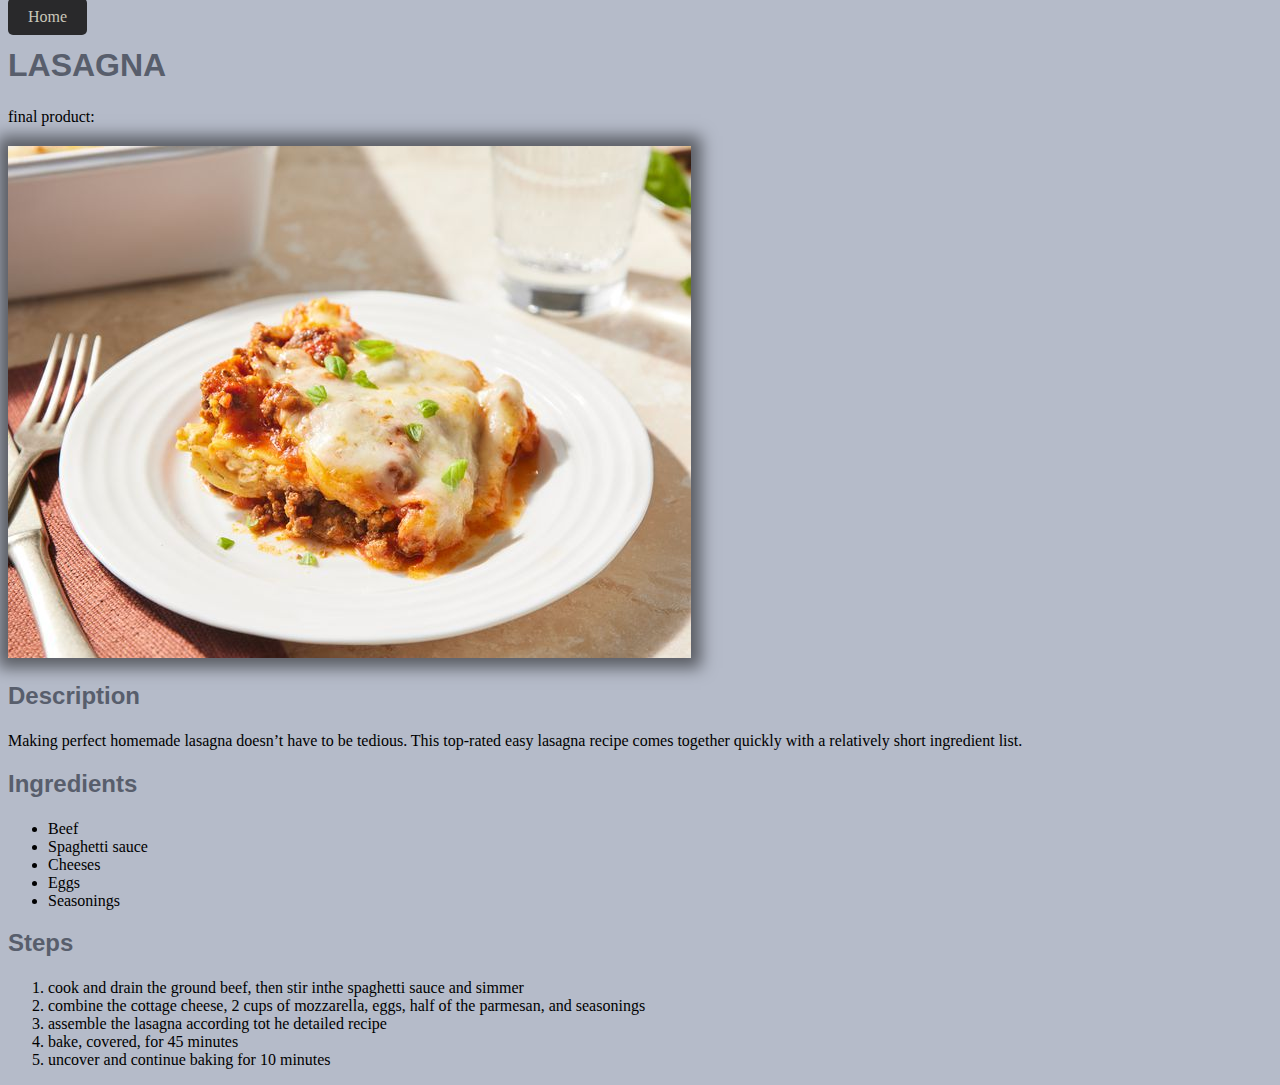
<file: recipes/lasagna.html>
<!DOCTYPE html>
<html lang="en">
  <head>
    <meta charset="UTF-8">
    <title>Lasagna</title>
    <link rel="stylesheet" href="../styles/styles.css"
  </head>

  <body>

    <a class="home" href="../index.html">Home</a>
    <h1>LASAGNA</h1>
    
    final product:
    <br>
    <img src="./lasagna.jpg" alt="a delicious lasagna meal">
    
    <h2>Description</h2>
    <p>
      Making perfect homemade lasagna doesn’t have to be tedious. This top-rated easy lasagna recipe comes together quickly with a relatively short ingredient list.
    </p>
    
    <h2>Ingredients</h2>
    <ul>
      <li>Beef</li>
      <li>Spaghetti sauce</li>
      <li>Cheeses</li>
      <li>Eggs</li>
      <li>Seasonings</li>
    </ul>

    <h2>Steps</h2>
    <ol>
      <li>cook and drain the ground beef, then stir inthe spaghetti sauce and simmer</li>
      <li>combine the cottage cheese, 2 cups of mozzarella, eggs, half of the parmesan, and seasonings</li>
      <li>assemble the lasagna according tot he detailed recipe</li>
      <li>bake, covered, for 45 minutes</li>
      <li>uncover and continue baking for 10 minutes</li>
    </ol>

  </body>
</html>
</file>
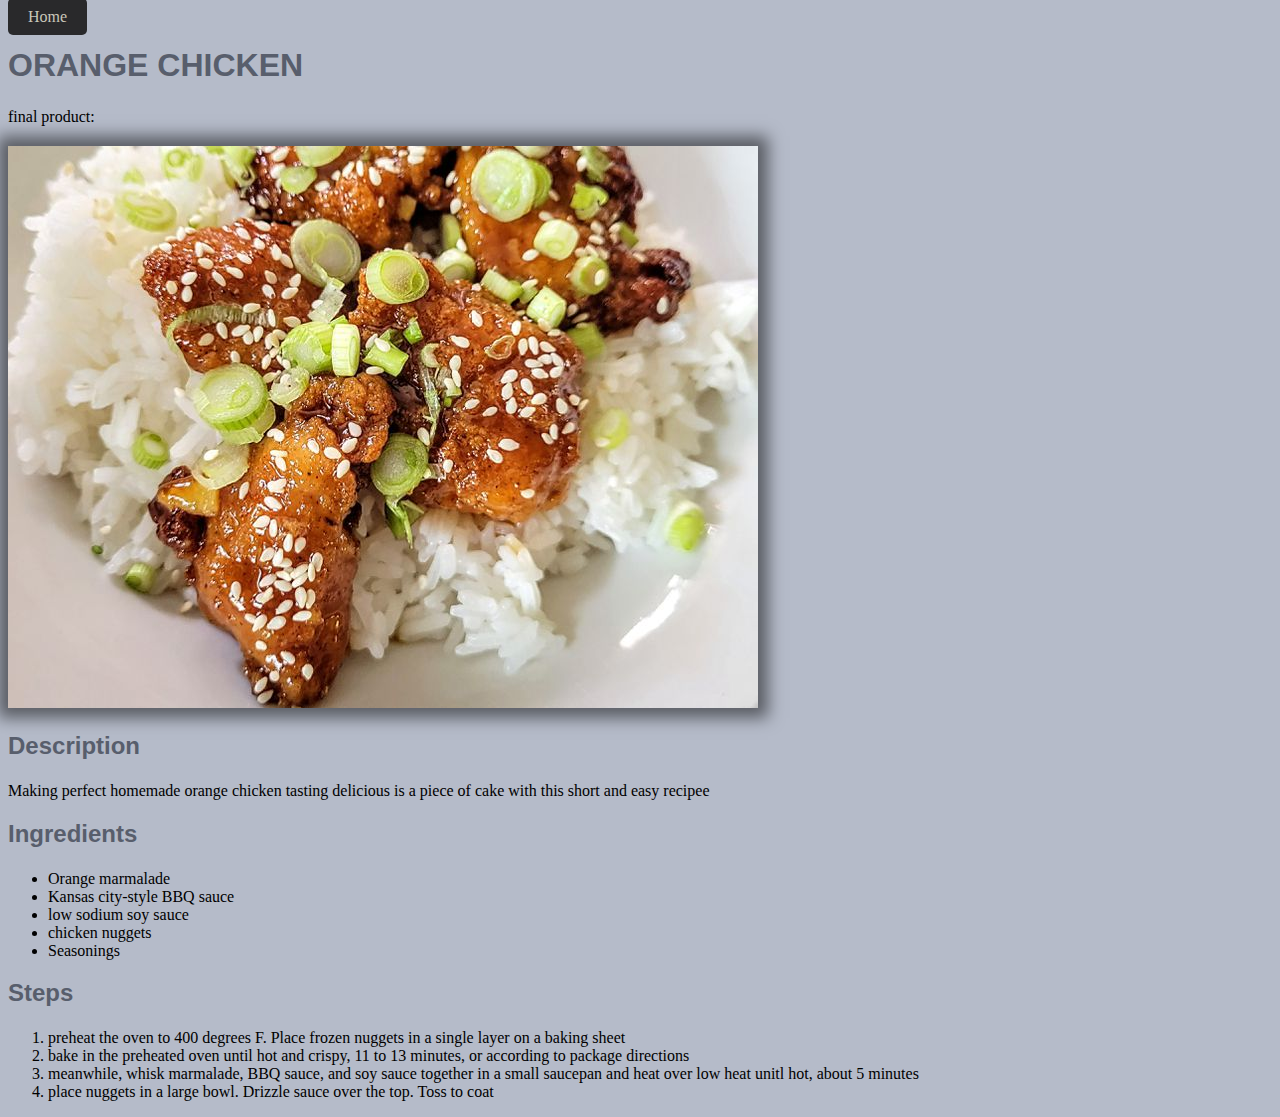
<file: recipes/orange-chicken.html>
<!DOCTYPE html>
<html lang="en">
  <head>
    <meta charset="UTF-8">
    <title>Orange Chicken</title>
    <link rel="stylesheet" href="../styles/styles.css"
  </head>

  <body>

    <a class="home" href="../index.html">Home</a>
    <h1>ORANGE CHICKEN</h1>
    
    final product:
    <br>
    <img src="./orange-chicken.jpg" alt="a delicious orange chicken meal">
    
    <h2>Description</h2>
    <p>
      Making perfect homemade orange chicken tasting delicious is a piece of cake with this short and easy recipee
    </p>
    
    <h2>Ingredients</h2>
    <ul>
      <li>Orange marmalade</li>
      <li>Kansas city-style BBQ sauce</li>
      <li>low sodium soy sauce</li>
      <li>chicken nuggets</li>
      <li>Seasonings</li>
    </ul>

    <h2>Steps</h2>
    <ol>
      <li>preheat the oven to 400 degrees F. Place frozen nuggets in a single layer on a baking sheet</li>
      <li>bake in the preheated oven until hot and crispy, 11 to 13 minutes, or according to package directions</li>
      <li>meanwhile, whisk marmalade, BBQ sauce, and soy sauce together in a small saucepan and heat over low heat unitl hot, about 5 minutes</li>
      <li>place nuggets in a large bowl. Drizzle sauce over the top. Toss to coat</li>
    </ol>

  </body>
</html>
</file>
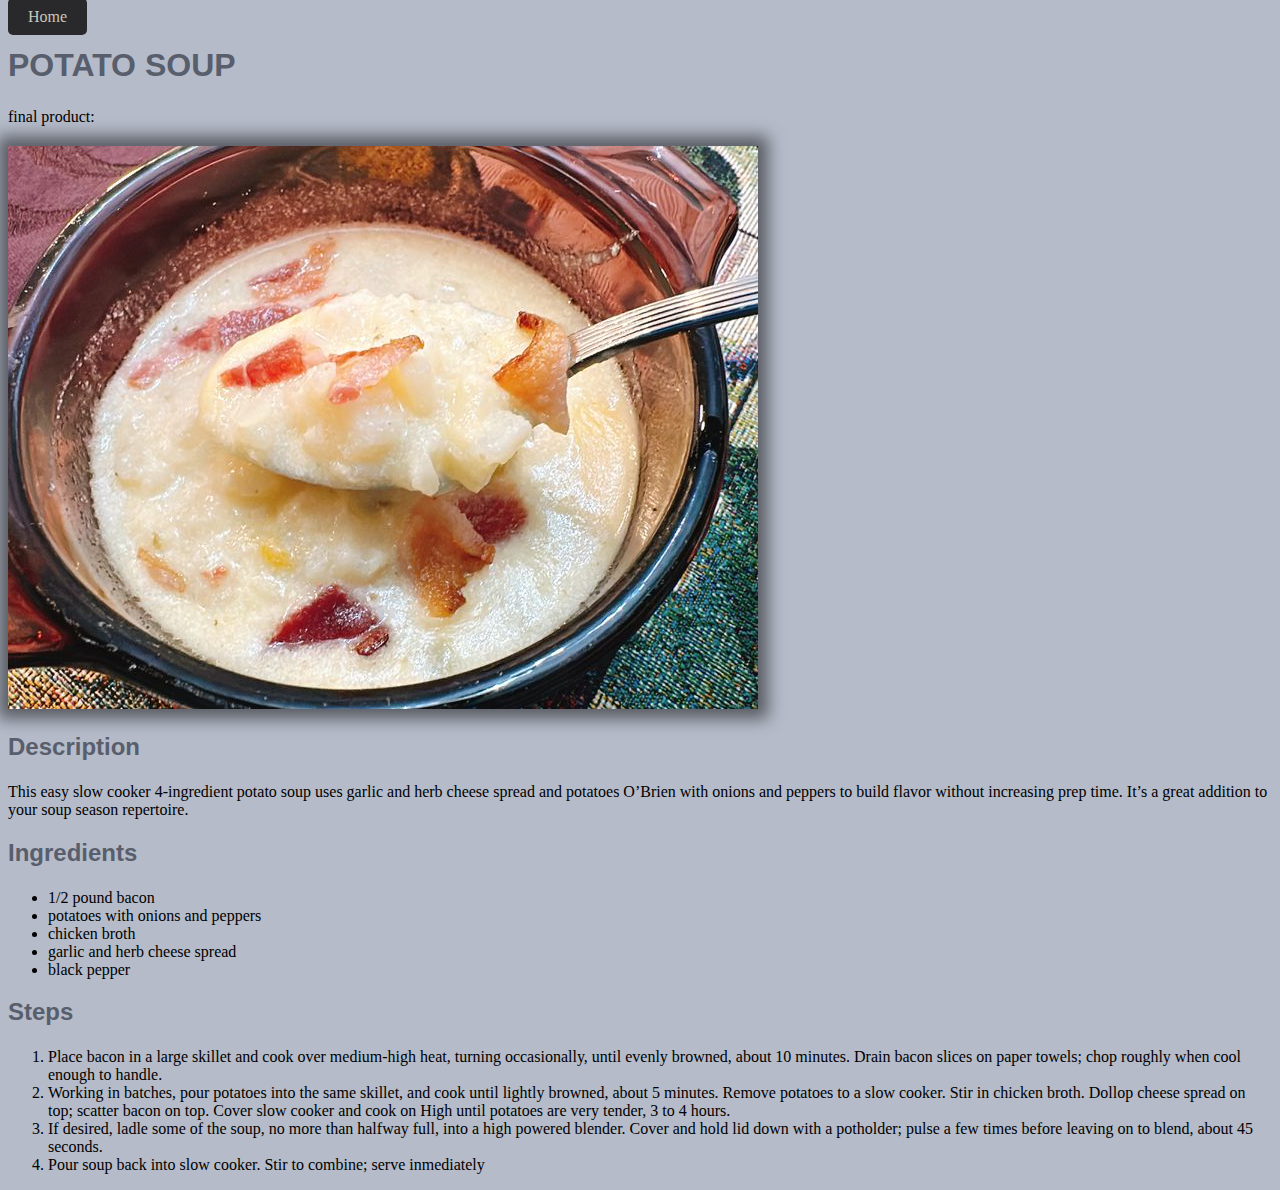
<file: recipes/potato-soup.html>
<!DOCTYPE html>
<html lang="en">
  <head>
    <meta charset="UTF-8">
    <title>Potato Soup</title>
    <link rel="stylesheet" href="../styles/styles.css"
  </head>

  <body>

    <a class="home" href="../index.html">Home</a>
    <h1>POTATO SOUP</h1>
    final product:
    <br>
    <img src="./potato-soup.jpg" alt="a delicious potato soup">
    
    <h2>Description</h2>
    <p>This easy slow cooker 4-ingredient potato soup uses garlic and herb cheese spread and potatoes O’Brien with onions and peppers to build flavor without increasing prep time. It’s a great addition to your soup season repertoire.</p>
    
    <h2>Ingredients</h2>
    <ul>
      <li>1/2 pound bacon</li>
      <li>potatoes with onions and peppers</li>
      <li>chicken broth</li>
      <li>garlic and herb cheese spread</li>
      <li>black pepper</li>
    </ul>

    <h2>Steps</h2>
    <ol>
      <li>Place bacon in a large skillet and cook over medium-high heat, turning occasionally, until evenly browned, about 10 minutes. Drain bacon slices on paper towels; chop roughly when cool enough to handle.</li>
      <li>Working in batches, pour potatoes into the same skillet, and cook until lightly browned, about 5 minutes. Remove potatoes to a slow cooker. Stir in chicken broth. Dollop cheese spread on top; scatter bacon on top. Cover slow cooker and cook on High until potatoes are very tender, 3 to 4 hours.</li>
      <li>If desired, ladle some of the soup, no more than halfway full, into a high powered blender. Cover and hold lid down with a potholder; pulse a few times before leaving on to blend, about 45 seconds.</li>
      <li>Pour soup back into slow cooker. Stir to combine; serve inmediately</li>
    </ol>

  </body>
</html>
</file>
<file: styles/styles.css>
body {
  font-family: "Times New Roman", sans-serif;
  background-color: #B5BBC9;
}

h1,
h2 {
  color: #585E6C;
  border-bottom: 2px solid transparent;
  transition: border-bottom 0.3s ease-in-out;
}

h1:hover,
h2:hover {
  border-bottom: 2px solid black;
}

img {
  box-shadow: 0 0 15px 10px rgba(0, 0, 0, 0.5);
  margin-top: 20px;
}

h1,
h2 {
  font-family: Montserrat, sans-serif;
}

.items-container {
  display: flex;
  padding: 0;
  list-style: none;
  justify-content: flex-start;
  gap: 1em;
}

li.items-menu {
  background-color: #29292B;
  border-radius: 5px;
  padding: 10px 20px;
  cursor: pointer;
  transition: background 0.3s;
}

li.items-menu:hover {
  background-color: #0056b3;
}

li a {
  color: white;
  text-decoration: none;
}

.home {
  text-decoration: none;
  background-color: #29292B;
  padding: 10px 20px;
  border-radius: 5px;
  cursor: pointer;
  color: #C9C7BA;
}

.home:hover {
  background-color: #C9C7BA;
  color: #29292B;
}
</file>
